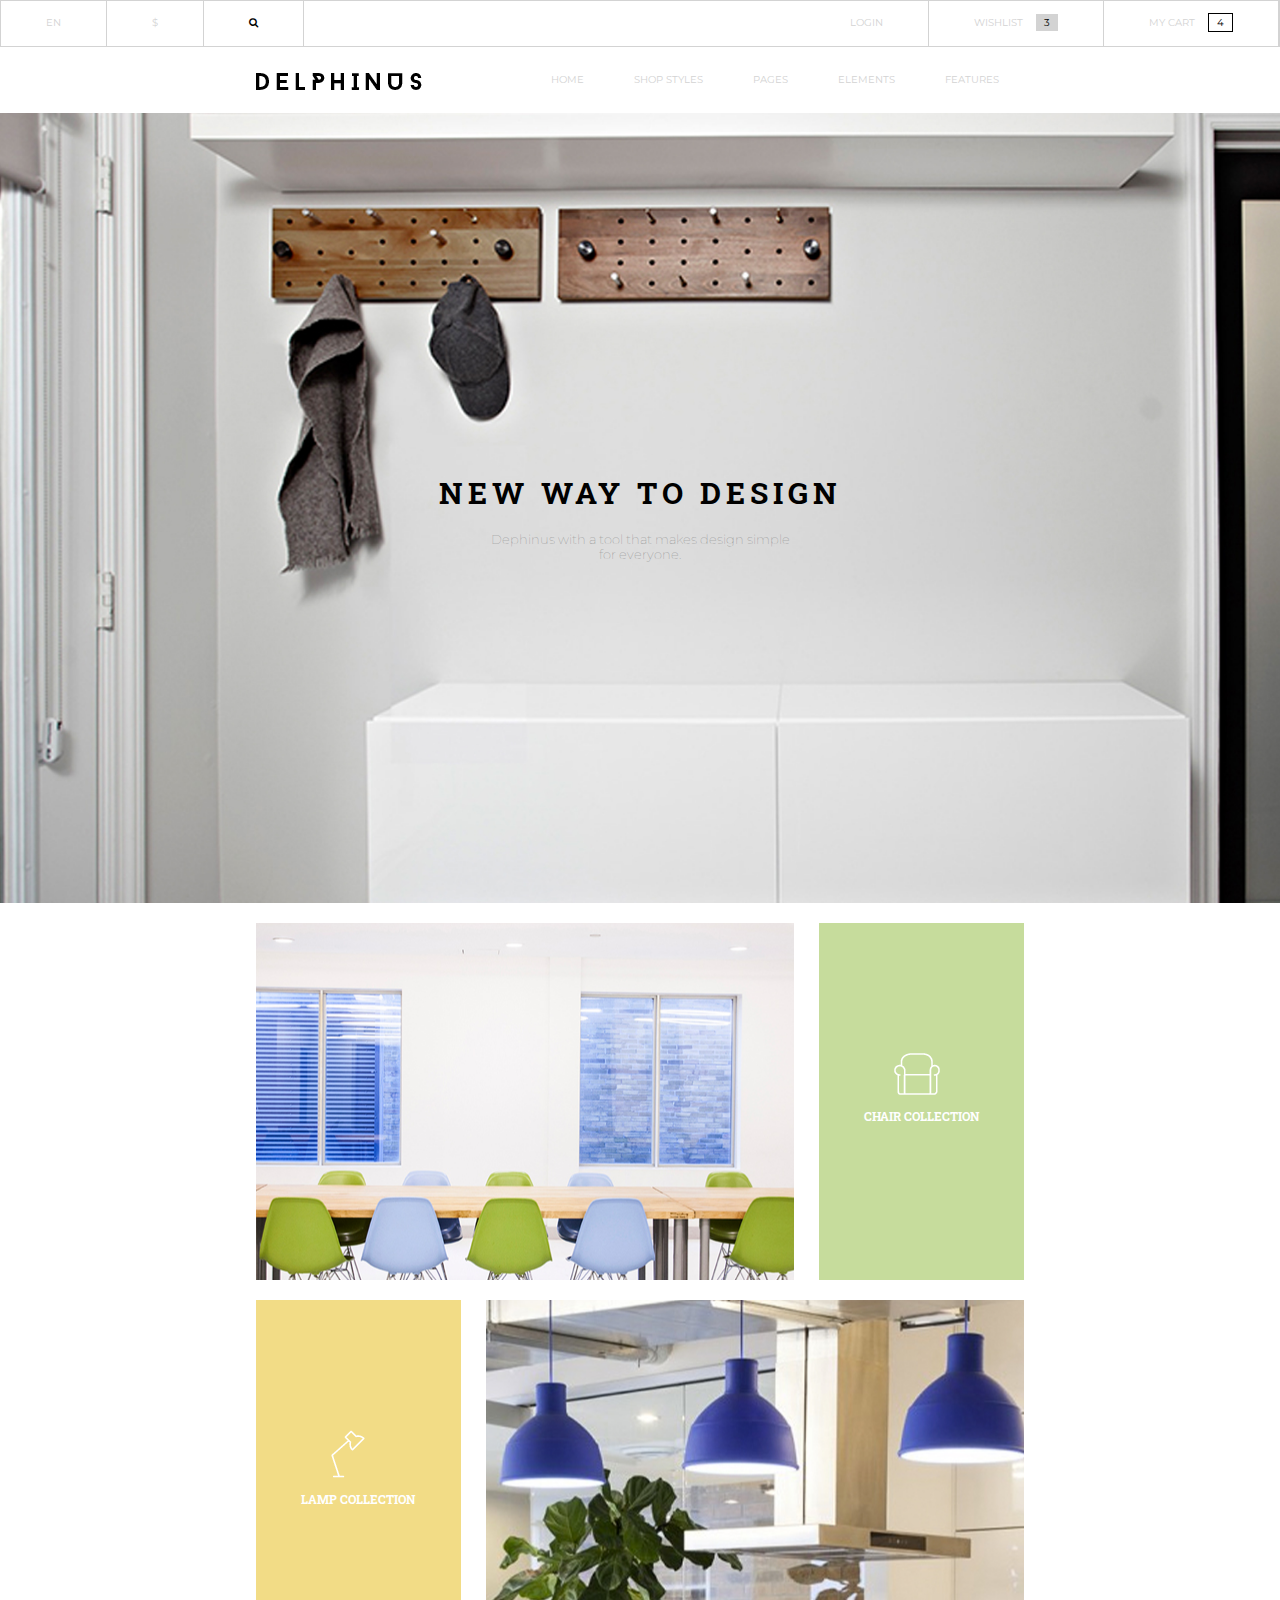
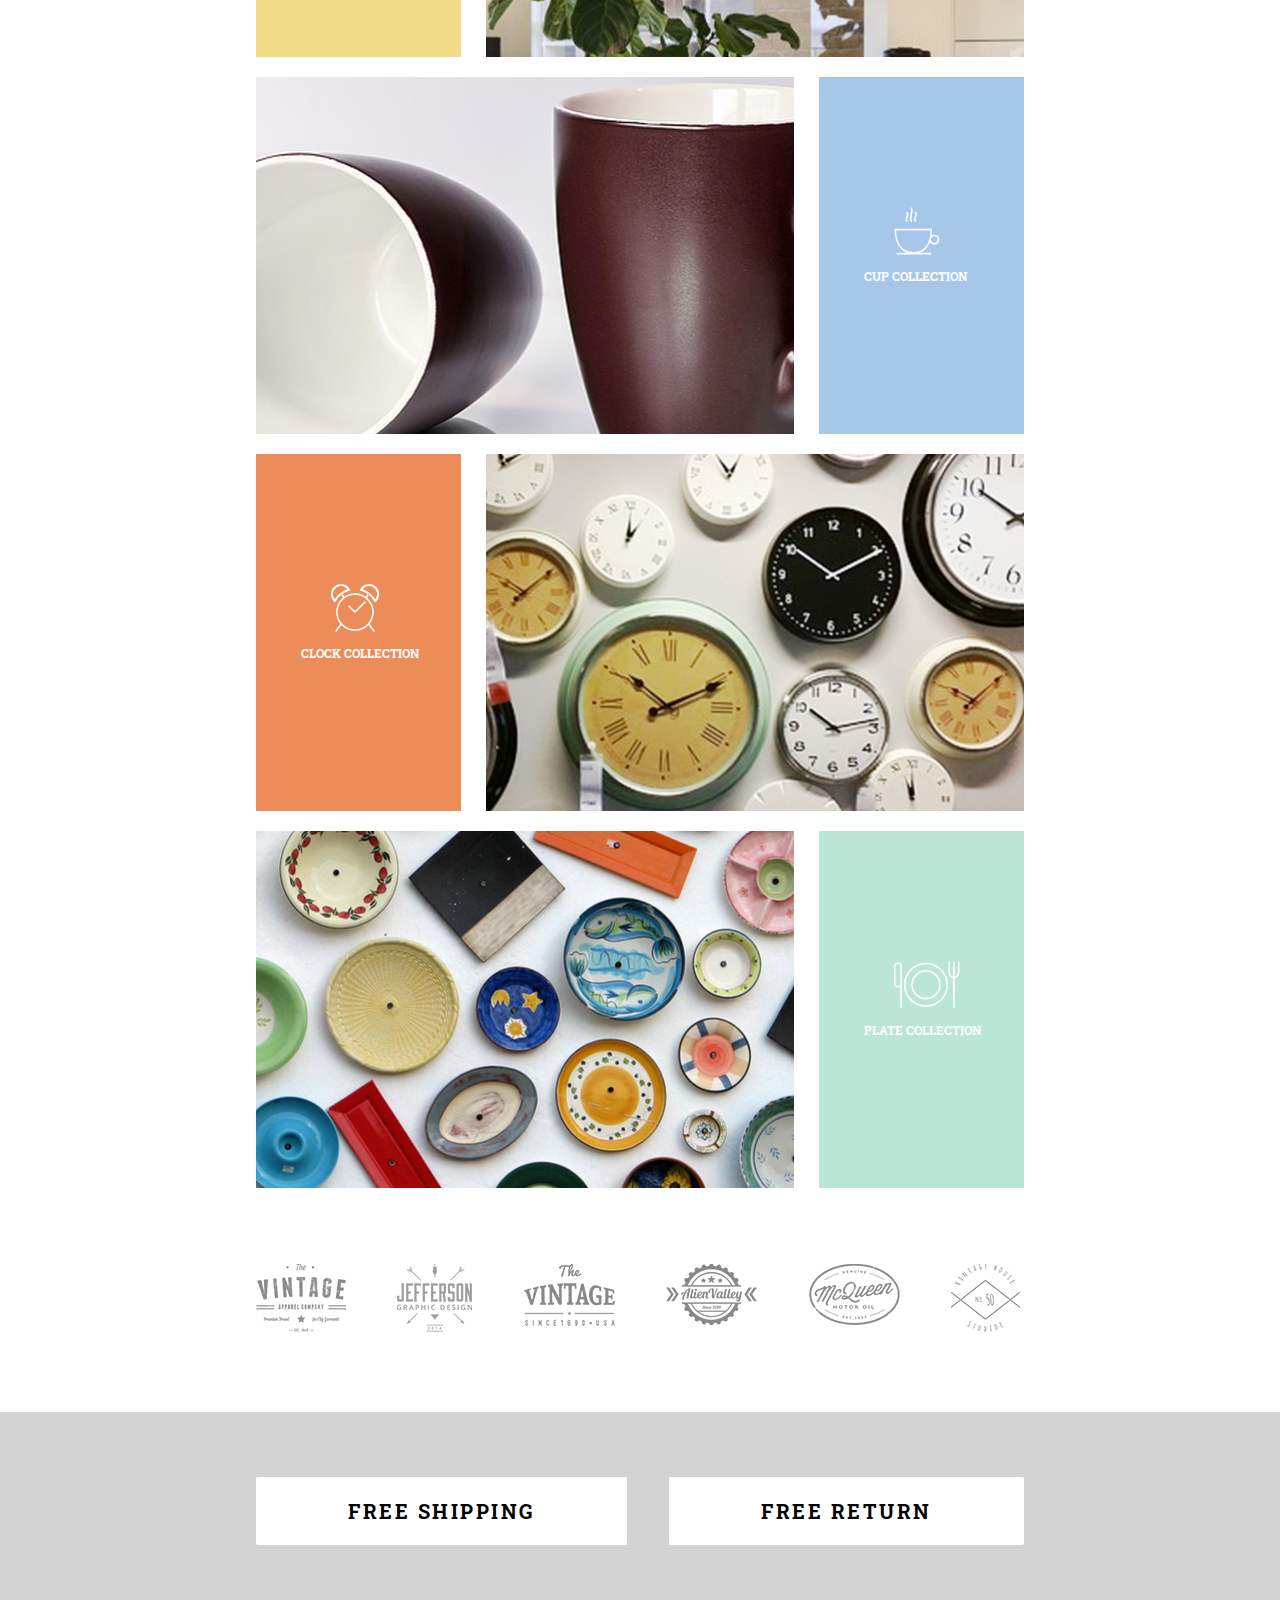
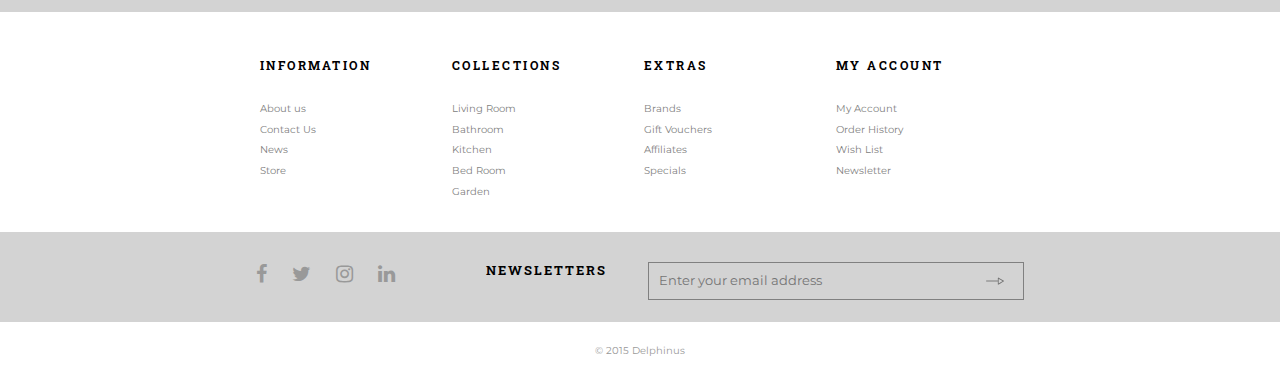
<file: index.html>
<!DOCTYPE html>
<html lang="en">
<head>
	<meta charset="UTF-8">
	<title>Delphinus</title>
	<link href='https://fonts.googleapis.com/css?family=Montserrat:400,700|Roboto+Slab:400,300' rel='stylesheet' type='text/css'>
	<link rel="stylesheet" href="https://maxcdn.bootstrapcdn.com/font-awesome/4.4.0/css/font-awesome.min.css">
	<link rel="stylesheet" type="text/css" href="style.css">
</head>
<body>
	<header>
		<!-- Header section: 100% width, 100vh-->

			<!-- Nav 1: -->
			<nav class="one clearfix">
				<ul class="left clearfix">
					<li><a href="#">EN</a></li>
					<li><a href="#">$</a></li>
					<li>
							<a class= "black" href="#"><i class="fa fa-search"></i></a>
					</li>
				</ul>

				<ul class="right clearfix">
					<li><a href="#">Login</a></li>
					<li><a href="#">Wishlist <span class="wishlist">3</span></a></li>
					<li><a href="#">My Cart <span class="cart">4</span></a></li>
				</ul>
			</nav>
			<!-- End of Nav 1 -->
			<!-- Nav 2: -->
			<nav class="two clearfix wrapper">
				<ul class="left clearfix">
					<li><img src="images/delphinus-logo.png"></li>
				</ul>

				<ul class="right clearfix">
					<li><a href="#">Home</a></li>
					<li><a href="#">Shop styles</a></li>
					<li><a href="#">Pages</a></li>
					<li><a href="#">Elements</a></li>
					<li><a href="#">Features</a></li>
				</ul>
			</nav>
		<!-- End of Nav 2-->
		<!-- Hero image -->
		<div class="hero">
			<h1>New way to design</h1>
			<h2>Dephinus with a tool that makes design simple <br> for everyone.</h2>
		</div>
	</header>

	<!-- MAIN SECTION -->
	<section class="main wrapper">

		<!-- CHAIRS CHUNK -->
		<div class="chairs clearfix">
			<div class="photoleft"></div>

			<div class="inforight">
				<img src="images/mainLP-chair-icon.png" alt="Chair icon">
				<h3>Chair collection</h3>
			</div>
		</div>

		<!-- LIGHTS CHUNK -->
		<div class="lights clearfix">

			<div class="infoleft">
				<img src="images/mainLP-lamp-icon.png" alt="Lamp icon">
				<h3>Lamp collection</h3>
			</div>
	
			<div class="photoright"></div>

		</div>

		<!-- MUGS CHUNK -->
		<div class="cup clearfix">

			<div class="photoleft"></div>

			<div class="inforight">
				<img src="images/mainLP-cup-icon.png" alt="Cup icon">
				<h3>Cup collection</h3>
			</div>
		</div>

		<!-- CLOCKS CHUNK -->

		<div class="clocks clearfix">

			<div class="infoleft">
				<img src="images/mainLP-clock-icon.png" alt="Clock icon">
				<h3>Clock collection</h3>
			</div>
	
			<div class="photoright"></div>
		</div>

		<!-- PLATES CHUNK -->

		<div class="plates clearfix">

			<div class="photoleft"></div>

			<div class="inforight">
				<img src="images/mainLP-plate-icon.png" alt="Plates icon">
				<h3>Plate collection</h3>
			</div>
		</div>

		<div class="logos">
			<ul class="clearfix">
				<li><img src="images/mainLP-client01.jpg" alt="Client1"></li>
				<li><img src="images/mainLP-client02.jpg" alt="Client2 icon"></li>
				<li><img src="images/mainLP-client03.jpg" alt="Client3 icon"></li>
				<li><img src="images/mainLP-client04.jpg" alt="Client4 icon"></li>
				<li><img src="images/mainLP-client05.jpg" alt="Client5 icon"></li>
				<li><img src="images/mainLP-client06.jpg" alt="Client6 icon"></li>
			</ul>

		</div>
	</section>
	<!-- END OF MAIN SECTION -->
	<!-- FOOTER SECTION -->

	<footer>

<!-- 	FREE SECTION WITH BUTTONS
 -->
		<div class="free">
			<div class="wrapper">
			<button class="left"><h3>Free shipping</h3></button>
			<button class="right"><h3>Free return</h3></button>
		</div>
			</div>

<!-- 		Site nav/lists section	
 -->
		<div class="site wrapper">

			<ul> 
			 	<li><h3>My account</h3></li>
				<li>My Account</li>
				<li>Order History</li>
				<li>Wish List</li>
				<li>Newsletter</li>
			</ul>

			<ul>
				<li><h3>Extras</h3></li>
				<li>Brands</li>
				<li>Gift Vouchers</li>
				<li>Affiliates</li>
				<li>Specials</li>
			</ul>

			<ul>
				<li><h3>Collections</h3></li>
				<li>Living Room</li>
				<li>Bathroom</li>
				<li>Kitchen</li>
				<li>Bed Room</li>
				<li>Garden</li>
			</ul>

			<ul>
				<li><h3>Information</h3></li>
				<li>About us</li>
				<li>Contact Us</li>
				<li>News</li>
				<li>Store</li>
			</ul>
			
		</div>	
	
<!-- 	SOCIAL/EMAIL SECTION
 -->
 		<div class="social">
			<div class="wrapper">


				<div class="socialmedia">
					<ul>
						<li><i class="fa fa-facebook"></i></li>
						<li><i class="fa fa-twitter"></i></li>
						<li><i class="fa fa-instagram"></i></li>
						<li><i class="fa fa-linkedin"></i></li>
					</ul>	
				</div>
				
		<!-- SEARCH --> 
					<div class="emailform">
					<form action="">
 								<div class="inputBlock">
									<label for="email">Newsletters</label>
									<input type="text" class="myInput" required placeholder="Enter your email address" name="email" id="email">
									<input type="" class="submit">
								</div>
							
						</form>
						</div>
					</div>
				</div>



<!--  COPYRIGHT SECTION-->	
			<div class="copyright">
				<p>&copy 2015 Delphinus</p>
			</div>
	</footer>
	<!-- END OF FOOTER SECTION -->
</body>
</html>
</file>
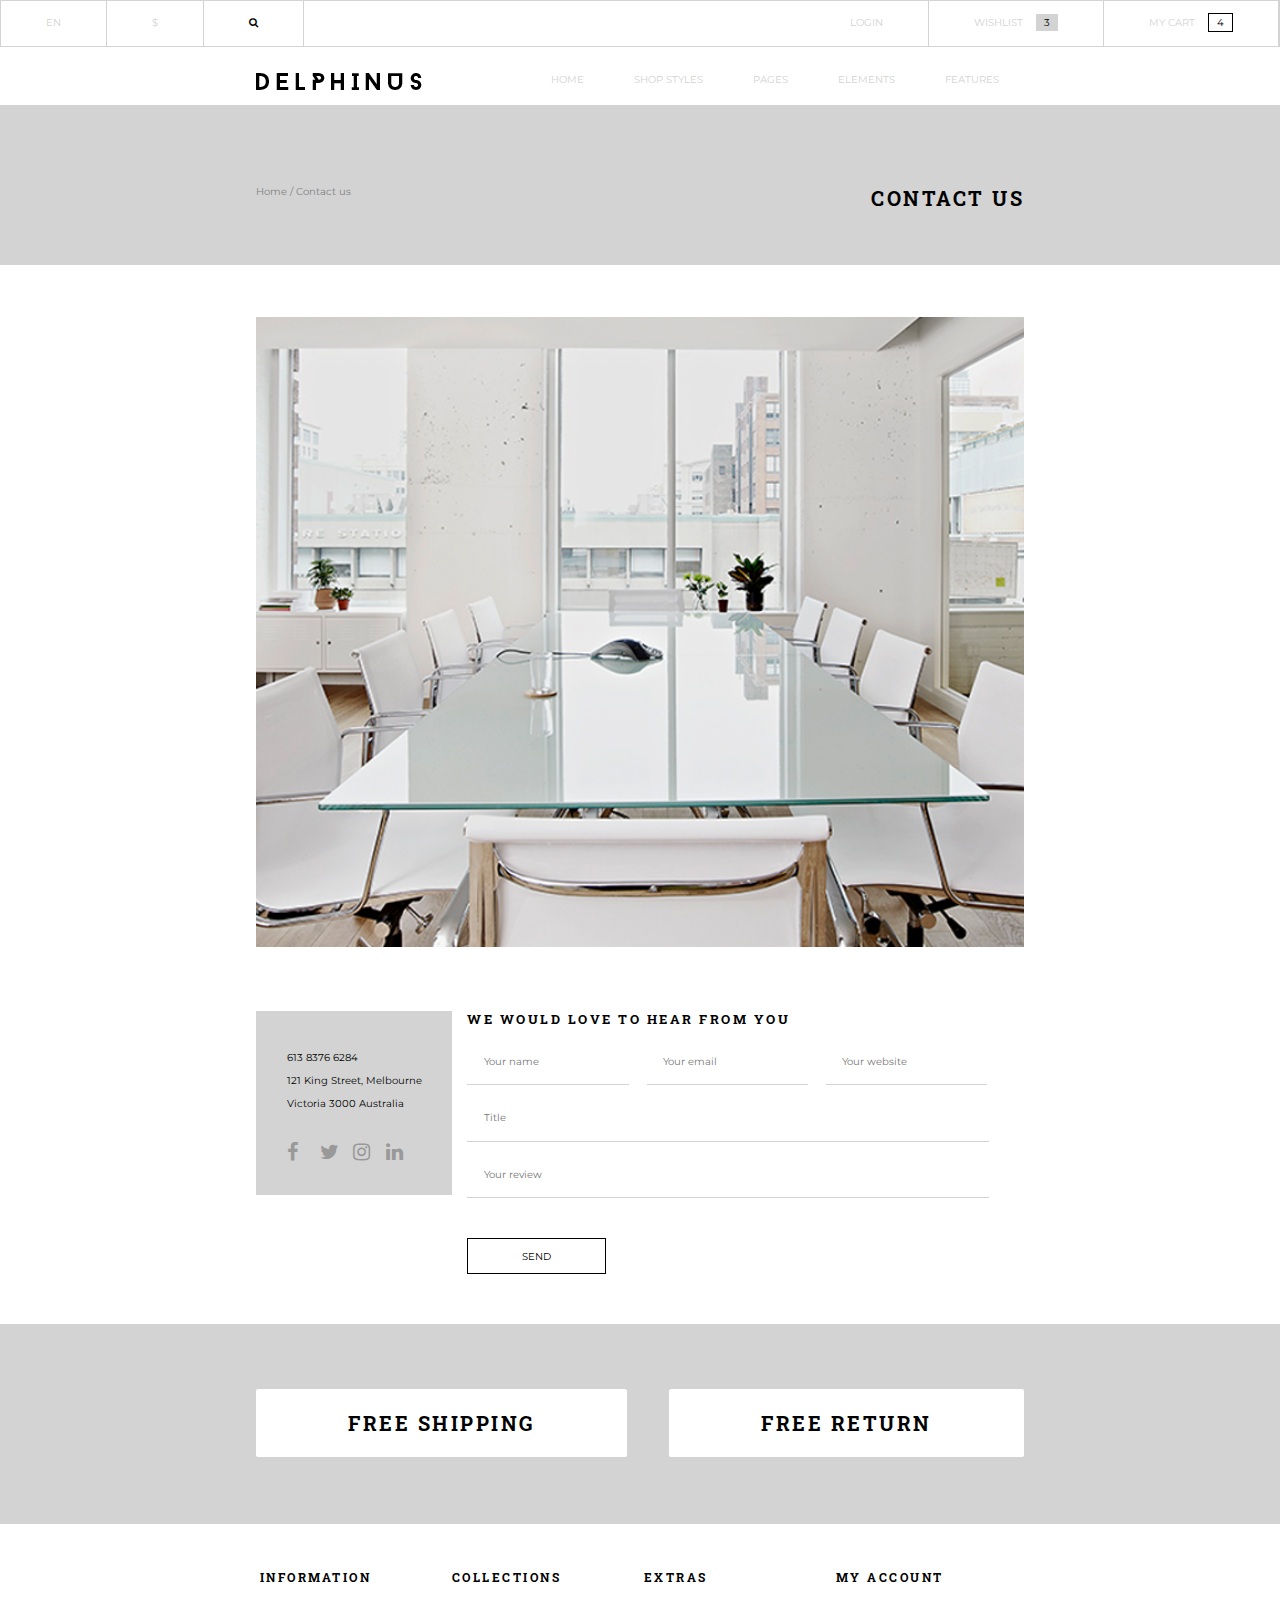
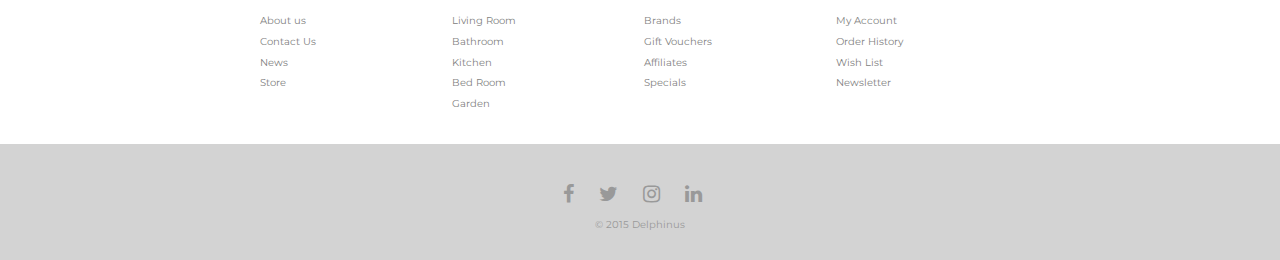
<file: contact.html>
<!DOCTYPE html>
<html lang="en">
<head>
	<meta charset="UTF-8">
	<title>Delphinus contact</title>
	<link href='https://fonts.googleapis.com/css?family=Montserrat:400,700|Roboto+Slab:400,300' rel='stylesheet' type='text/css'>
	<link rel="stylesheet" href="https://maxcdn.bootstrapcdn.com/font-awesome/4.4.0/css/font-awesome.min.css">
	<link rel="stylesheet" type="text/css" href="style.css">
</head>
<body>
	<header>
		<!-- Header section: 100% width, 100vh-->

			<!-- Nav 1: -->
			<nav class="one clearfix">
				<ul class="left clearfix">
					<li><a href="#">EN</a></li>
					<li><a href="#">$</a></li>
					<li>
							<a class= "black" href="#"><i class="fa fa-search"></i></a>
					</li>
				</ul>

				<ul class="right clearfix">
					<li><a href="#">Login</a></li>
					<li><a href="#">Wishlist <span class="wishlist">3</span></a></li>
					<li><a href="#">My Cart <span class="cart">4</span></a></li>
				</ul>
			</nav>
			<!-- End of Nav 1 -->
			<!-- Nav 2: -->
			<nav class="two clearfix wrapper">
				<ul class="left clearfix">
					<li><img src="images/delphinus-logo.png"></li>
				</ul>

				<ul class="right clearfix">
					<li><a href="#">Home</a></li>
					<li><a href="#">Shop styles</a></li>
					<li><a href="#">Pages</a></li>
					<li><a href="#">Elements</a></li>
					<li><a href="#">Features</a></li>
				</ul>
			</nav>
		<!-- End of Nav 2-->

		<div class="headerthree clearfix">
			<div class="wrapper">
			<p>Home / Contact us</p>
			<h3>Contact us</h3>
		</div>
			</div>

	<!-- 	//MAIN CONTENT STARTS HERE// -->
		
		<!-- IMAGE -->
		<div class="office wrapper"></div>

		<!-- ADDRESS AND FORM -->
		<div class="addressform wrapper clearfix">
		<address class = "clearfix">
			<p>613 8376 6284</p>
			<p>121 King Street, Melbourne</p>
			<p>Victoria 3000 Australia</p>
			<ul>
				<li><i class="fa fa-facebook"></i></li>
				<li><i class="fa fa-twitter"></i></li>
				<li><i class="fa fa-instagram"></i></li>
				<li><i class="fa fa-linkedin"></i></li>
			</ul> 
		</address>

		<div class="addressform">
		<form action="">
			<h3>We would love to hear from you</h3>
				<div class="inputForm">
				<input type="text" class="myName" required placeholder="Your name" name="name" id="name">
				<input type="text" class="myEmail" required placeholder="Your email" name="email" id="email">
				<input type="text" class="myWebsite" required placeholder="Your website" name="website" id="website">
				<input type="text" class="myTitle" required placeholder="Title" name="title" id="title">
				<input type="text" class="myReview" required placeholder="Your review" name="review" id="review">
				<input type="submit" class="submit" value="send">
	
			</div>
		</div>
		</div>
<!-- 	FREE SECTION WITH 2x BUTTONS-->
 	<footer>
		<div class="free">
			<div class="wrapper">
			<button class="left"><h3>Free shipping</h3></button>
			<button class="right"><h3>Free return</h3></button>
		</div>
			</div>

<!-- 		Site nav/lists section	
 -->
		<div class="site wrapper">

			<ul> 
			 	<li><h3>My account</h3></li>
				<li>My Account</li>
				<li>Order History</li>
				<li>Wish List</li>
				<li>Newsletter</li>
			</ul>

			<ul>
				<li><h3>Extras</h3></li>
				<li>Brands</li>
				<li>Gift Vouchers</li>
				<li>Affiliates</li>
				<li>Specials</li>
			</ul>

			<ul>
				<li><h3>Collections</h3></li>
				<li>Living Room</li>
				<li>Bathroom</li>
				<li>Kitchen</li>
				<li>Bed Room</li>
				<li>Garden</li>
			</ul>

			<ul>
				<li><h3>Information</h3></li>
				<li>About us</li>
				<li>Contact Us</li>
				<li>News</li>
				<li>Store</li>
			</ul>
			
		</div>	

		<!-- social media and copyright end of page -->

			<div class="end">

					<ul>
						<li><i class="fa fa-facebook"></i></li>
						<li><i class="fa fa-twitter"></i></li>
						<li><i class="fa fa-instagram"></i></li>
						<li><i class="fa fa-linkedin"></i></li>
					</ul> 

					<div class="copyright">
				<p>&copy; 2015 Delphinus</p>
			</div>
			</div>

		    </div>
	</footer> 
	</body>
</html>
</file>
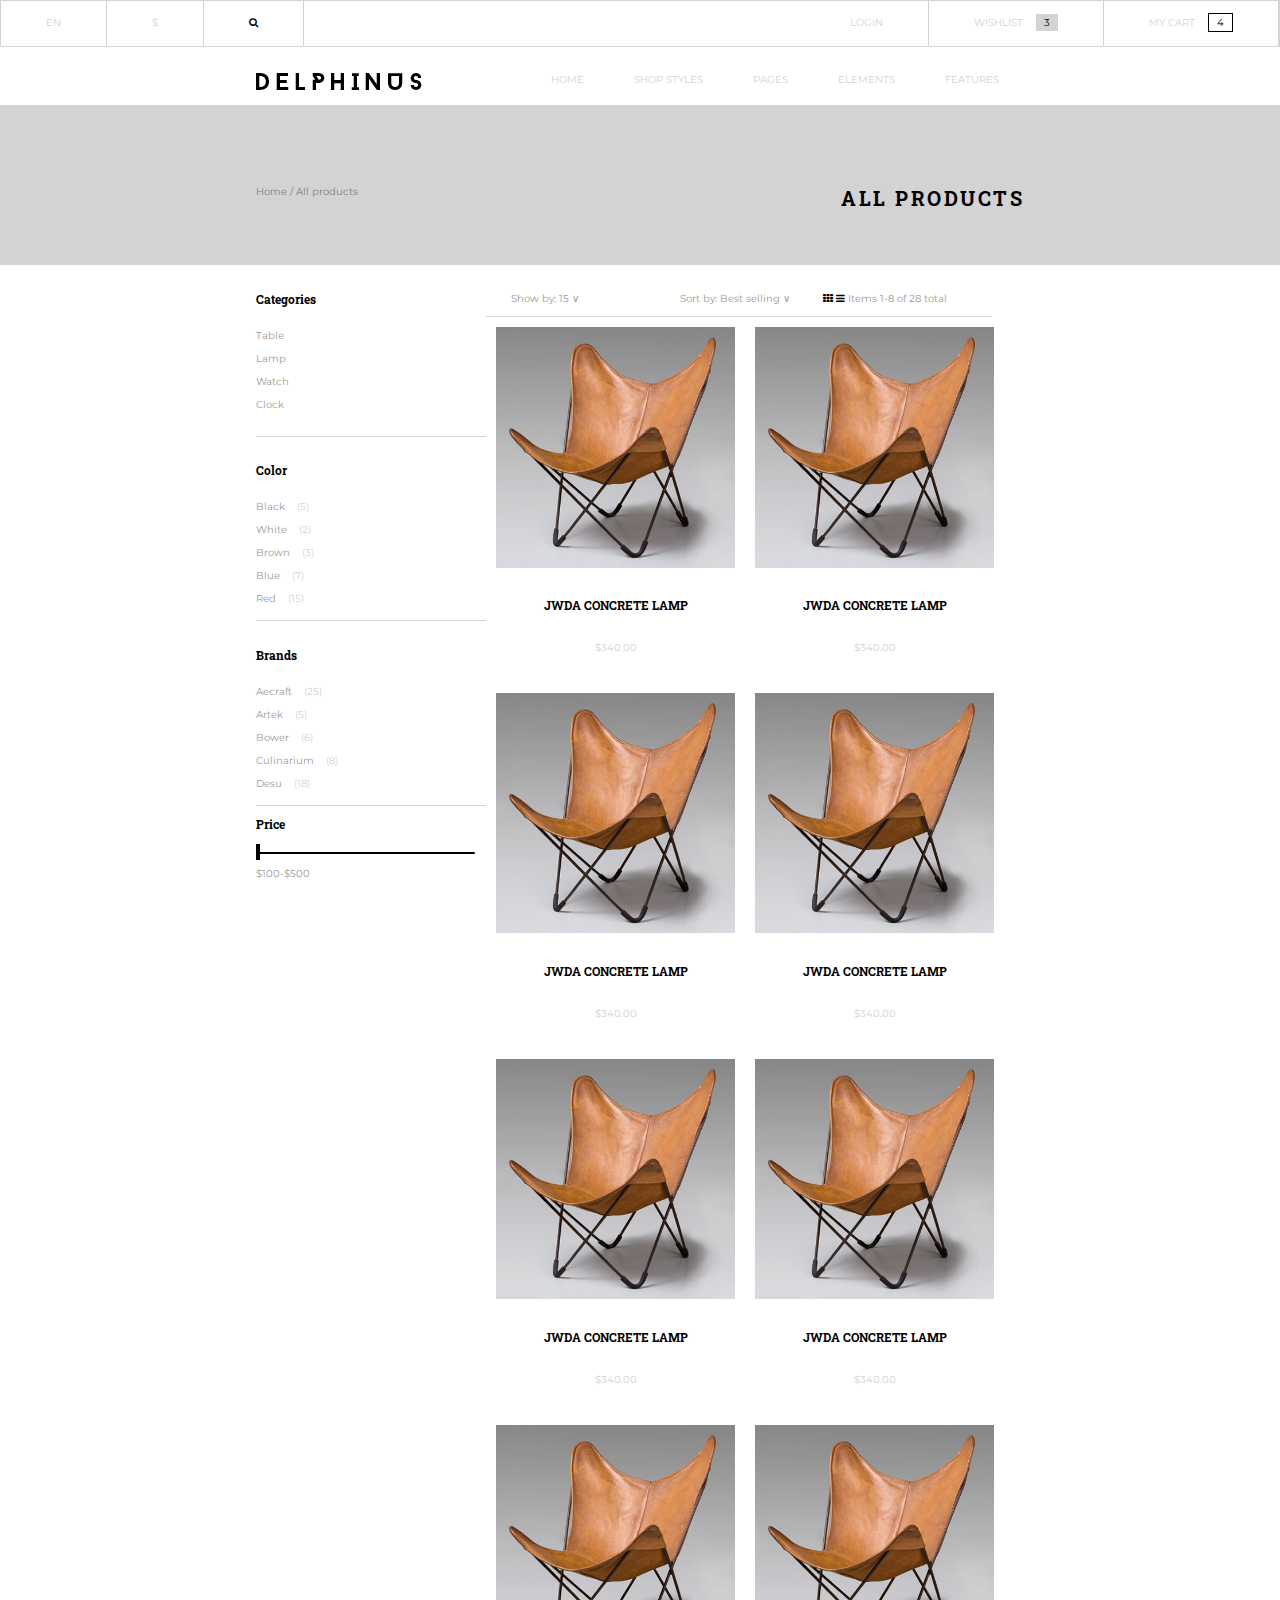
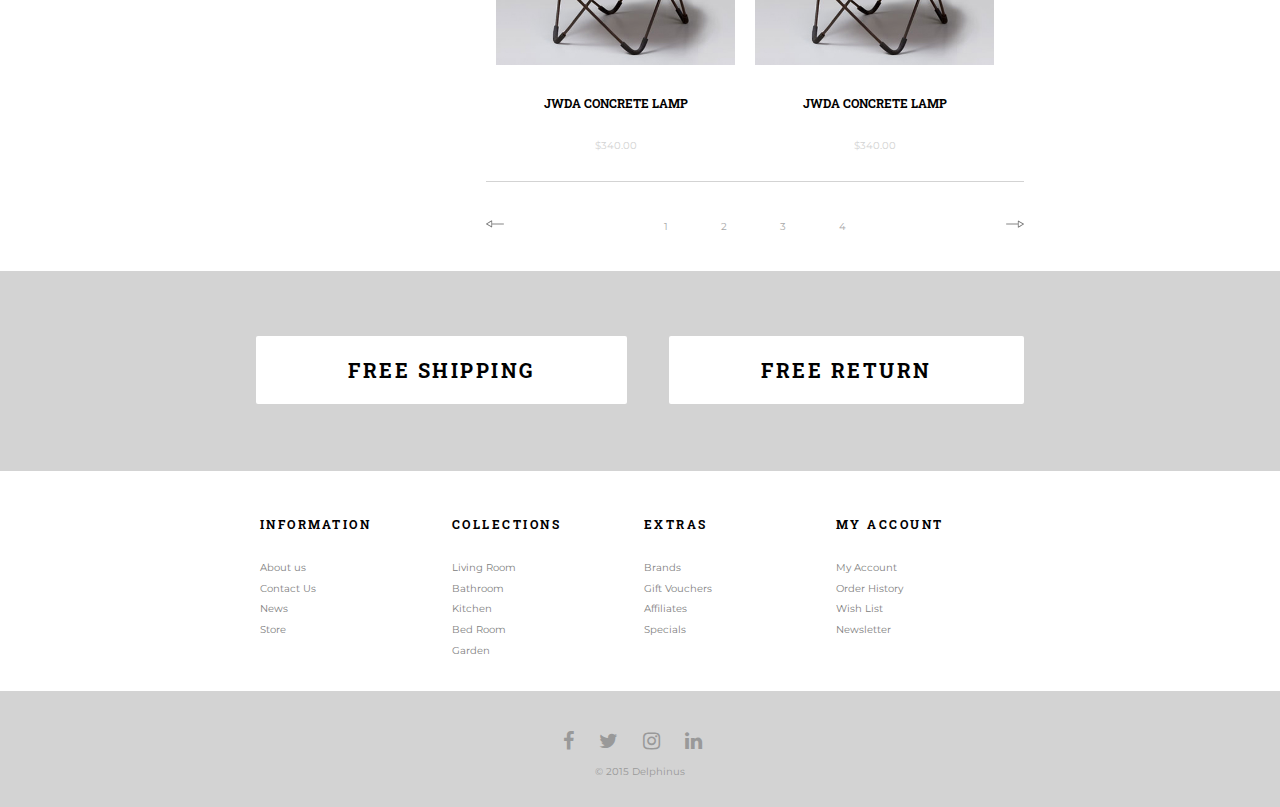
<file: products.html>
<!DOCTYPE html>
<html lang="en">
<head>
	<meta charset="UTF-8">
	<title>Delphinus products</title>
	<link href='https://fonts.googleapis.com/css?family=Montserrat:400,700|Roboto+Slab:400,300' rel='stylesheet' type='text/css'>
	<link rel="stylesheet" href="https://maxcdn.bootstrapcdn.com/font-awesome/4.4.0/css/font-awesome.min.css">
	<link rel="stylesheet" type="text/css" href="style.css">
</head>
<body>
	<header>
		<!-- Header section: 100% width, 100vh-->

			<!-- Nav 1: -->
			<nav class="one clearfix">
				<ul class="left clearfix">
					<li><a href="#">EN</a></li>
					<li><a href="#">$</a></li>
					<li>
							<a class= "black" href="#"><i class="fa fa-search"></i></a>
					</li>
				</ul>

				<ul class="right clearfix">
					<li><a href="#">Login</a></li>
					<li><a href="#">Wishlist <span class="wishlist">3</span></a></li>
					<li><a href="#">My Cart <span class="cart">4</span></a></li>
				</ul>
			</nav>
			<!-- End of Nav 1 -->

			<!-- Nav 2: -->
			<nav class="two clearfix wrapper">
				<ul class="left clearfix">
					<li><img src="images/delphinus-logo.png"></li>
				</ul>

				<ul class="right clearfix">
					<li><a href="#">Home</a></li>
					<li><a href="#">Shop styles</a></li>
					<li><a href="#">Pages</a></li>
					<li><a href="#">Elements</a></li>
					<li><a href="#">Features</a></li>
				</ul>
			</nav>
		<!-- End of Nav 2-->

		<div class="headerthree clearfix">
			<div class="wrapper">
			<p>Home / All products</p>
			<h3>All products</h3>
		</div>
			</div>

	<!-- 	//MAIN CONTENT STARTS HERE// -->
	<section class="wrapper clearfix">

		<!-- ASIDE WITH CATEGORIES TO SEARCH -->
		<aside>
			<ul> 
				<li><h3>Categories</h3></li>
				<li>Table</li>
				<li>Lamp</li>
				<li>Watch</li>
				<li>Clock</li>
				<li></li>
			</ul>

			<ul>
				<li><h3>Color</h3></li>
				<li>Black <span class="bracket">(5)</span></li>
				<li>White <span class="bracket">(2)</span></li>
				<li>Brown <span class="bracket">(3)</span></li>
				<li>Blue <span class="bracket">(7)</span></li>
				<li>Red <span class="bracket">(15)</span></li>
			</ul>

			<ul>
				<li><h3>Brands</h3></li>
				<li>Aecraft <span class="bracket">(25)</span></li>
				<li>Artek <span class="bracket">(5)</span></li>
				<li>Bower <span class="bracket">(6)</span></li>
				<li>Culinarium <span class="bracket">(8)</span></li>
				<li>Desu <span class="bracket">(18)</span></li>
			</ul>
	
		<!-- SLIDER -->
			<h3>Price</h3>
			<div class="inputRange">
				<input type="range" name="zoom" value="0">
			</div>
			<p>$100-$500</p>

		</aside>
		<!-- END OF ASIDE -->


		<!-- SEARCH OPTIONS ON TOP OF GALLERY -->
		<div class="gallery clearfix">
			<ul class="sectiontop clearfix">
				<li><a href="#">Show by: 15 &or;</a>
        
            		 <ul class="sub-menu">
                 		<li>5</li>
                 		<li>10</li>
                		<li>15</li>
                		<li>20</li>
                 		<li>25</li>
            		 </ul> 
				</li>

				<li><a href="#">Sort by: Best selling &or;</a>

					<ul class="sub-menu">
                 		<li>Lowest price</li>
                		<li>Highest price</li>
                		<li>Best selling</li>
                		<li>Newest</li>
            		 </ul> 
				</li>
				<li><i class="fa fa-th"></i> <i class="fa fa-bars"></i>             Items 1-8 of 28 total</li>
   			</ul>
		</div>	            

		<!-- GALLERY STARTS -->
		<div class="gallery clearfix">

			<div class="placeholder">
				<img src="images/productpage-placeholder.jpg" alt="chair placeholder">
				<h3>JWDA Concrete Lamp</h3>
				<p>$340.00</p>
			</div>

			<div class="placeholder">
				<img src="images/productpage-placeholder.jpg" alt="chair placeholder">
				<h3>JWDA Concrete Lamp</h3>
				<p>$340.00</p>
			</div>

			<div class="placeholder">
				<img src="images/productpage-placeholder.jpg" alt="chair placeholder">
				<h3>JWDA Concrete Lamp</h3>
				<p>$340.00</p>
			</div>

			<div class="placeholder">
				<img src="images/productpage-placeholder.jpg" alt="chair placeholder">
				<h3>JWDA Concrete Lamp</h3>
				<p>$340.00</p>
			</div>

			<div class="placeholder">
				<img src="images/productpage-placeholder.jpg" alt="chair placeholder">
				<h3>JWDA Concrete Lamp</h3>
				<p>$340.00</p>
			</div>

			<div class="placeholder">
				<img src="images/productpage-placeholder.jpg" alt="chair placeholder">
				<h3>JWDA Concrete Lamp</h3>
				<p>$340.00</p>
			</div>

			<div class="placeholder">
				<img src="images/productpage-placeholder.jpg" alt="chair placeholder">
				<h3>JWDA Concrete Lamp</h3>
				<p>$340.00</p>
			</div>

			<div class="placeholder">
				<img src="images/productpage-placeholder.jpg" alt="chair placeholder">
				<h3>JWDA Concrete Lamp</h3>
				<p>$340.00</p>
			</div>
			</div>

			<!-- GALLERY ENDS -->

			<!-- SCROLL THROUGH PAGES AT BOTTOM OF GALLERY -->
			<div class="scroll clearfix">
				
				<img class="leftarrow" src="images/left-arrow.png" alt="left arrow">

				<div class="numbers">
					<a href="#">1</a>
					<a href="#">2</a>
					<a href="#">3</a>
					<a href="#">4</a>
				</div>

				<img class="rightarrow"src="images/right-arrow.png" alt="right arrow">

			</div>

		</div>
	</section>		
		
<!-- 	FREE SECTION WITH BUTTONS-->
 	<footer>
		<div class="free">
			<div class="wrapper">
			<button class="left"><h3>Free shipping</h3></button>
			<button class="right"><h3>Free return</h3></button>
		</div>
	</div>

<!-- 		Site nav/lists section	
 -->
		<div class="site wrapper">

			<ul> 
			 	<li><h3>My account</h3></li>
				<li>My Account</li>
				<li>Order History</li>
				<li>Wish List</li>
				<li>Newsletter</li>
			</ul>

			<ul>
				<li><h3>Extras</h3></li>
				<li>Brands</li>
				<li>Gift Vouchers</li>
				<li>Affiliates</li>
				<li>Specials</li>
			</ul>

			<ul>
				<li><h3>Collections</h3></li>
				<li>Living Room</li>
				<li>Bathroom</li>
				<li>Kitchen</li>
				<li>Bed Room</li>
				<li>Garden</li>
			</ul>

			<ul>
				<li><h3>Information</h3></li>
				<li>About us</li>
				<li>Contact Us</li>
				<li>News</li>
				<li>Store</li>
			</ul>
			
		</div>	

		<!-- social media and copyright end of page -->


			<div class="end">

					<ul>
						<li><i class="fa fa-facebook"></i></li>
						<li><i class="fa fa-twitter"></i></li>
						<li><i class="fa fa-instagram"></i></li>
						<li><i class="fa fa-linkedin"></i></li>
					</ul> 

				 	<div class="copyright">
						<p>&copy; 2015 Delphinus</p>
					</div>
				</div>
		    </div>
	</footer> 
	</body>
</html>
</file>
<file: style.css>
article,aside,details,figcaption,figure,footer,header,hgroup,nav,section,summary{display:block;}audio,canvas,video{display:inline-block;}audio:not([controls]){display:none;height:0;}[hidden]{display:none;}html{font-family:sans-serif;-webkit-text-size-adjust:100%;-ms-text-size-adjust:100%;}a:focus{outline:thin dotted;}a:active,a:hover{outline:0;}h1{font-size:2em;}abbr[title]{border-bottom:1px dotted;}b,strong{font-weight:700;}dfn{font-style:italic;}mark{background:#ff0;color:#000;}code,kbd,pre,samp{font-family:monospace, serif;font-size:1em;}pre{white-space:pre-wrap;word-wrap:break-word;}q{quotes:\201C \201D \2018 \2019;}small{font-size:80%;}sub,sup{font-size:75%;line-height:0;position:relative;vertical-align:baseline;}sup{top:-.5em;}sub{bottom:-.25em;}img{border:0;}svg:not(:root){overflow:hidden;}fieldset{border:1px solid silver;margin:0 2px;padding:.35em .625em .75em;}button,input,select,textarea{font-family:inherit;font-size:100%;margin:0;}button,input{line-height:normal;}button,html input[type=button],/* 1 */
input[type=reset],input[type=submit]{-webkit-appearance:button;cursor:pointer;}button[disabled],input[disabled]{cursor:default;}input[type=checkbox],input[type=radio]{box-sizing:border-box;padding:0;}input[type=search]{-webkit-appearance:textfield;-moz-box-sizing:content-box;-webkit-box-sizing:content-box;box-sizing:content-box;}input[type=search]::-webkit-search-cancel-button,input[type=search]::-webkit-search-decoration{-webkit-appearance:none;}textarea{overflow:auto;vertical-align:top;}table{border-collapse:collapse;border-spacing:0;}body,figure{margin:0;}legend,button::-moz-focus-inner,input::-moz-focus-inner{border:0;padding:0;}

.clearfix:after {visibility: hidden; display: block; font-size: 0; content: " "; clear: both; height: 0; }


* { -moz-box-sizing: border-box; 
    -webkit-box-sizing: border-box; 
    box-sizing: border-box; 
}

/*BASIC STYLES
*/
html {
	font-size: 62.5%;
}

body {
	font-family: 'Montserrat', sans-serif;
	font-size: 1rem;
}

a {
	text-decoration: none;
	color: lightgrey;
	padding: 10px 25px;
}

a:hover {
	color: black;
}

/*NAV ONE STYLES*/

nav.one {
	text-transform: uppercase;
	color: #F6F6F6;
	border: 1px solid lightgrey;
}

ul {
	list-style: none;
	padding: 0;
	margin: 0; 
}

nav.one ul li {
	float: left;
	padding: 15px 20px 0px 20px;
	height: 45px;
	border-right: 1px solid lightgrey;
	}

/*	FLOAT STYLES in header
*/
.left {
	float: left;
}

.left li {
	border-left: 0;
}

.right {
	float: right;
 }

.right li {
	border-right: 0;
}

/*NAV TWO STYLES
*/
nav.two {
	color: lightgrey;
	padding-top: 2%;
}

nav.two ul li {
	border: 0;
	text-transform: uppercase;
	float: left;
}

.black {
	color: #000;
}

span.wishlist {
	background: lightgrey;
	color: black;
	margin-left: 10px;
	padding: 2px 8px;
}

span.cart {
	color: black;
	border: 1px solid black;
	margin-left: 10px;
	padding: 2px 8px;
}

/*HERO IMAGE/MAIN NAV PART
*/
.hero {
	background: url(images/mainLP-hero.jpg);
	background-size: cover;
	height: calc(100vh - 110px);
	clear: both;
}

/*SOME FONT STYLES
*/
h1 {
	text-align: center;
	padding-top: 40vh;
	font-family: 'Roboto Slab', serif;
	text-transform: uppercase;
	font-size: 3rem;
	letter-spacing: 0.5rem;
}

h2 {
	text-align: center;
	font-weight: lighter;
	color: grey;
	font-size: 1.25rem;

}

h3 {
	font-family: 'Roboto Slab', serif;
	color: black;
	text-transform: uppercase;
}

/*MAKES SOME SECTIONS SKINNY throughout!
*/
.wrapper {
	width: 60%;
	margin: 0 auto;
}

/* STYLES FOR MIDSECTION, images floated all about
*/

.chairs, .lights, .cup, .clocks, .plates {
	margin-top: 20px;
}

.chairs .inforight img, .lights .infoleft img, .cup .inforight img, .clocks .infoleft img, .plates .inforight img 
{
	position: relative;
	top: 130px;
	left: 75px;
}

.chairs .inforight h3, .lights .infoleft h3, .cup .inforight h3, .clocks .infoleft h3, .plates .inforight h3 
{
	position: relative;
	top: 130px;
	left: 45px;
	color: white;
}

.photoleft {
    height: 357px;
    float: left;
    width: 70%;
    background-size: cover;
    margin: 0px;
}

.photoright {
    height: 357px;
    background-repeat: none;
    width: 70%;
    float: left;
    background-size: contain;
}

.inforight {
	width: 30%;
	float: left;
	height: 357px;
	border-left: 25px solid white;
}

.infoleft {
	width: 30%;
	float: left;
	height: 357px;
	border-right: 25px solid white;
}

/*PHOTOS FOR BACKGROUNDS
*/
.cup .photoleft {
	background: url(images/mainLP-cups.jpg) center;
}

.clocks .photoright {
	background: url(images/mainLP-clocks.jpg) center;
}

.plates .photoleft {
	background: url(images/mainLP-plates.jpg) center;
}

.chairs .photoleft {
	background: url(images/mainLP-chairs.jpg) center;
}

.lights .photoright {
	background: url(images/mainLP-lamps.jpg) center;
	}

/*DIV COLOUR BACKGROUNDS
*/
.cup .inforight {
	background: #A6C7EA;
}

.clocks .infoleft {
	background: #EC8C59;
}

.plates .inforight {
	background: #BBE5D4;
}

.chairs .inforight {
	background: #C6DC9C;
}

.lights .infoleft {
	background: #F2DC86;
}

/*LOGO PART OF FOOTER
*/
.logos ul li {
	float: left;
    padding-right: 6.7%;
    padding-top: 10%;
    padding-bottom: 10%;
}

.logos ul li:last-child {
	padding-right: 0;
}

/*FREE BUTTON FOOTER
*/
.free {
	height: 200px;
	background: lightgrey;
}

.free button {
	padding-left: 12%;
	padding-right: 12%;
	position: relative;
	top: 65px;
	border: 0;
	background: white;
	border-radius: 2px;
}

.free button h3 {
	color: black;
	font-size: 2rem;
	letter-spacing: 0.25rem;
	}	

/* NAV STYLES
*/
.site ul {
	float: right;
	width: 25%;
	padding-bottom: 30px;
}

.site li {
	padding: 2%;
	color: grey;
}

.site h3 {
	letter-spacing: 0.25rem;
	padding: 30px 0 10px 0;
} 

.social {
	background: lightgrey;
	clear: both;
	height: 90px;
}

.socialmedia {
	width: 30%;
	margin: 0;
	padding-top: 30px;
}

.socialmedia li {
	float: left;
	color: black;
	display: inline-block;
	font-size: 20px;
	color: #999999;
}

.socialmedia .fa, .end .fa {
	margin-right: 25px;
}

/*FORM STYLES ON HOMEPAGE*/

.emailform {
	float: right;
	width: 70%;
	position: relative;
}

.emailform form label {
	font-family: 'Roboto Slab', serif;
	color: black;
	font-weight: bold;
	font-size: 1.25rem;
	text-transform: uppercase;
	letter-spacing: 0.2rem;
}

.emailform form input {
	background: lightgrey; 
	width: 70%;
	border: 1px solid grey;
}

.emailform .myInput {
	font-size: 125%;
	float: right;
}

.emailform .myInput {
	font-size: 125%;
	float: right;
	padding: 2%;
}

.emailform .submit {
	background:url(images/right-arrow.png);
	background-repeat: no-repeat;
	border: 0;
	position: absolute;
	top: 15px;
	left: 500px;
	width:20px;
	height:20px;
}

/*FOOTER STYLES
*/
.copyright {
	text-align: center;
	padding-top: 1%;
	padding-bottom: 0.5%;
	color: #999999;
}

.end {
	background: lightgrey;
	padding-top: 3%;
	padding-bottom: 1%;
	clear: both;
}

.end ul {
	padding-left: 44%;
	padding-bottom: 1%;
}

.end li {
	float: left;
}

.end p {
	clear: both;
	text-align: center;
}

.end li {
	float: left;
	color: black;
	display: inline-block;
	font-size: 20px;
	color: #999999;
}

/*header three styles
*/
.headerthree {
	height: 160px;
	background: lightgrey;
	margin-top: 1%; 
}

.headerthree p {
	float: left;
	color: grey;
	size: 2rem;
	position: relative;
	top: 70px;
}

.headerthree h3 {
	float: right;
	font-size: 2rem;
	letter-spacing: 0.25rem;
	position: relative;
	top: 60px;
}

/*CONTACT PAGE STYLES
*/
.office {
	background: url(images/contact-main.jpg) center;
	background-size: cover;
	margin-top: 4%;
	margin-bottom: 5%;
	height: 70vh;
}

address {
	background: lightgrey;
	float: left;
	font-style: normal;
	padding: 4%;
}

address li {
	float: left;
	color: #999999;
	font-size: 20px;
	padding-top: 20px;
	width: 33px;
}

/*contact form styles
*/
.addressform form {
	float: left;
	width: 70%;
}

.addressform form h3 {
	margin-top:0;
	margin-left: 15px;
	font-size: 1.25rem;
	letter-spacing: 0.25rem;
}

.addressform input {
	border: none;
    outline: 0;
    background: transparent;
    border-bottom: 1px solid lightgrey;
	padding: 3%;
	margin: 0;
	margin-left: 15px;
	margin-bottom: 10px;
}

.myName, .myEmail, .myWebsite {
	width: 30%;
}

.myTitle, .myReview {
	width: 97%;
}

.addressform .submit {
	color: black;
	text-transform: uppercase;
	border: 1px solid black;
	margin-top: 30px;
	margin-bottom: 50px;
	padding-left: 10%;
	padding-right: 10%;
	padding-top: 2%;
	padding-bottom: 2%;
}

/*styles for product page
*/
aside {
	float: left;
	width: 30%;
	color: #999999;
}

aside h3 {
	font-weight: bold;
	size: 1.5rem;
	text-transform: none;
}

aside li {
	color: #999999;
	padding-top: 5px;
	padding-bottom: 5px;
}

aside ul {
	border-bottom: 1px solid lightgrey;
	padding-top: 10px;
	padding-bottom: 10px;
}

.bracket {
	color: lightgrey;
	margin-left: 4%;
}

/*gallery styles on product page
*/
.placeholder {
	float: left;
	padding: 10px;
	line-height: 3rem;
	width: calc(50% - 10px);
	text-align: center;
}

.placeholder img {
	width: 100%;
}

.placeholder p {
	color: lightgrey;
}

.gallery {
	width: 70%;
	float: left;
}

.gallery li {
	color: #999999;
}

.gallery .fa {
	color: black;
}

/*SLIDER STYLES*/

input[type=range]{
    width: 95%;
}

input[type=range]{
    -webkit-appearance: none;
}

input[type=range]::-webkit-slider-runnable-track {
    background: #000;
    border: none;
    border-radius: 1px;
    height: 2px;
}

input[type=range]::-webkit-slider-thumb {
    -webkit-appearance: none;
    border: none;
    height: 16px;
    width: 4px;
    background: #000;
    margin-top: -8px;
}

input[type=range]:focus {
    outline: none;
}

input[type=range]:focus::-webkit-slider-runnable-track {
    background: #ccc;
}

/*GALLERY NAV STYLES*/

.sectiontop {
	width: 506px;
	padding-top: 5%;
	padding-bottom: 2%;
	border-bottom: 1px solid lightgrey;
}

.sectiontop > li {
	float: left;
	width: 33.3%;
	position: relative;
}

.sectiontop li a {
	color: #999999;
}

li:hover .sub-menu {
    z-index:1;
    opacity:1;
}
 
.sub-menu {
    position:absolute;
    left: 20px;
    z-index:-1;
    opacity:0;
    transition:opacity linear 0.15s;
    background: white;
}
 
.sub-menu li {
    padding: 10px;
}

/*BOTTOM OF GALLERY STYLES
*/
.scroll {
	width: 70%;
	float: right;
	padding-top: 5%;
	padding-bottom: 5%;
	border-top: 1px solid lightgrey ;
}

.leftarrow {
	float: left;
	padding-right: 25%;
}

.numbers {
	float: left;
}

.numbers a {
	text-decoration: none;
	color: darkgrey;
}

.numbers a:hover {
	border: 1px solid darkgrey;
	color:black;
} 

.rightarrow {
	float: right;
}
</file>
